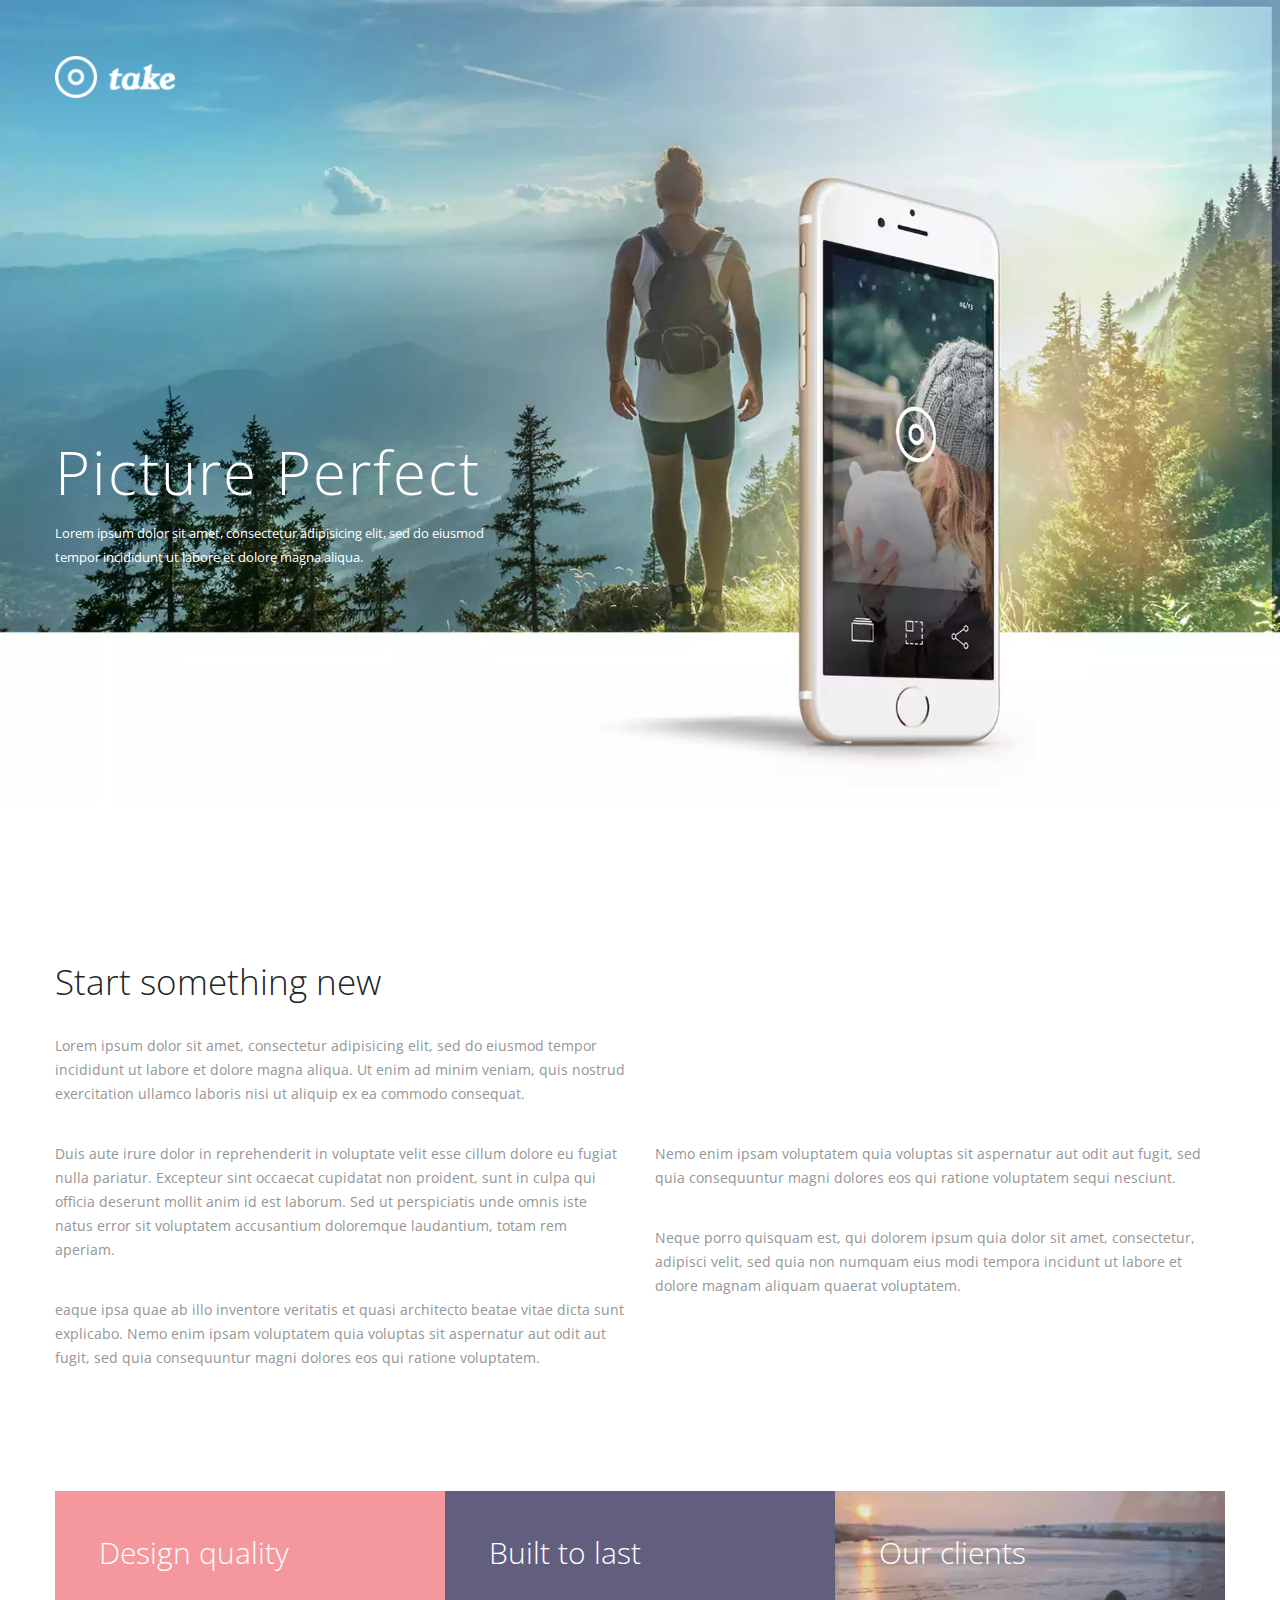
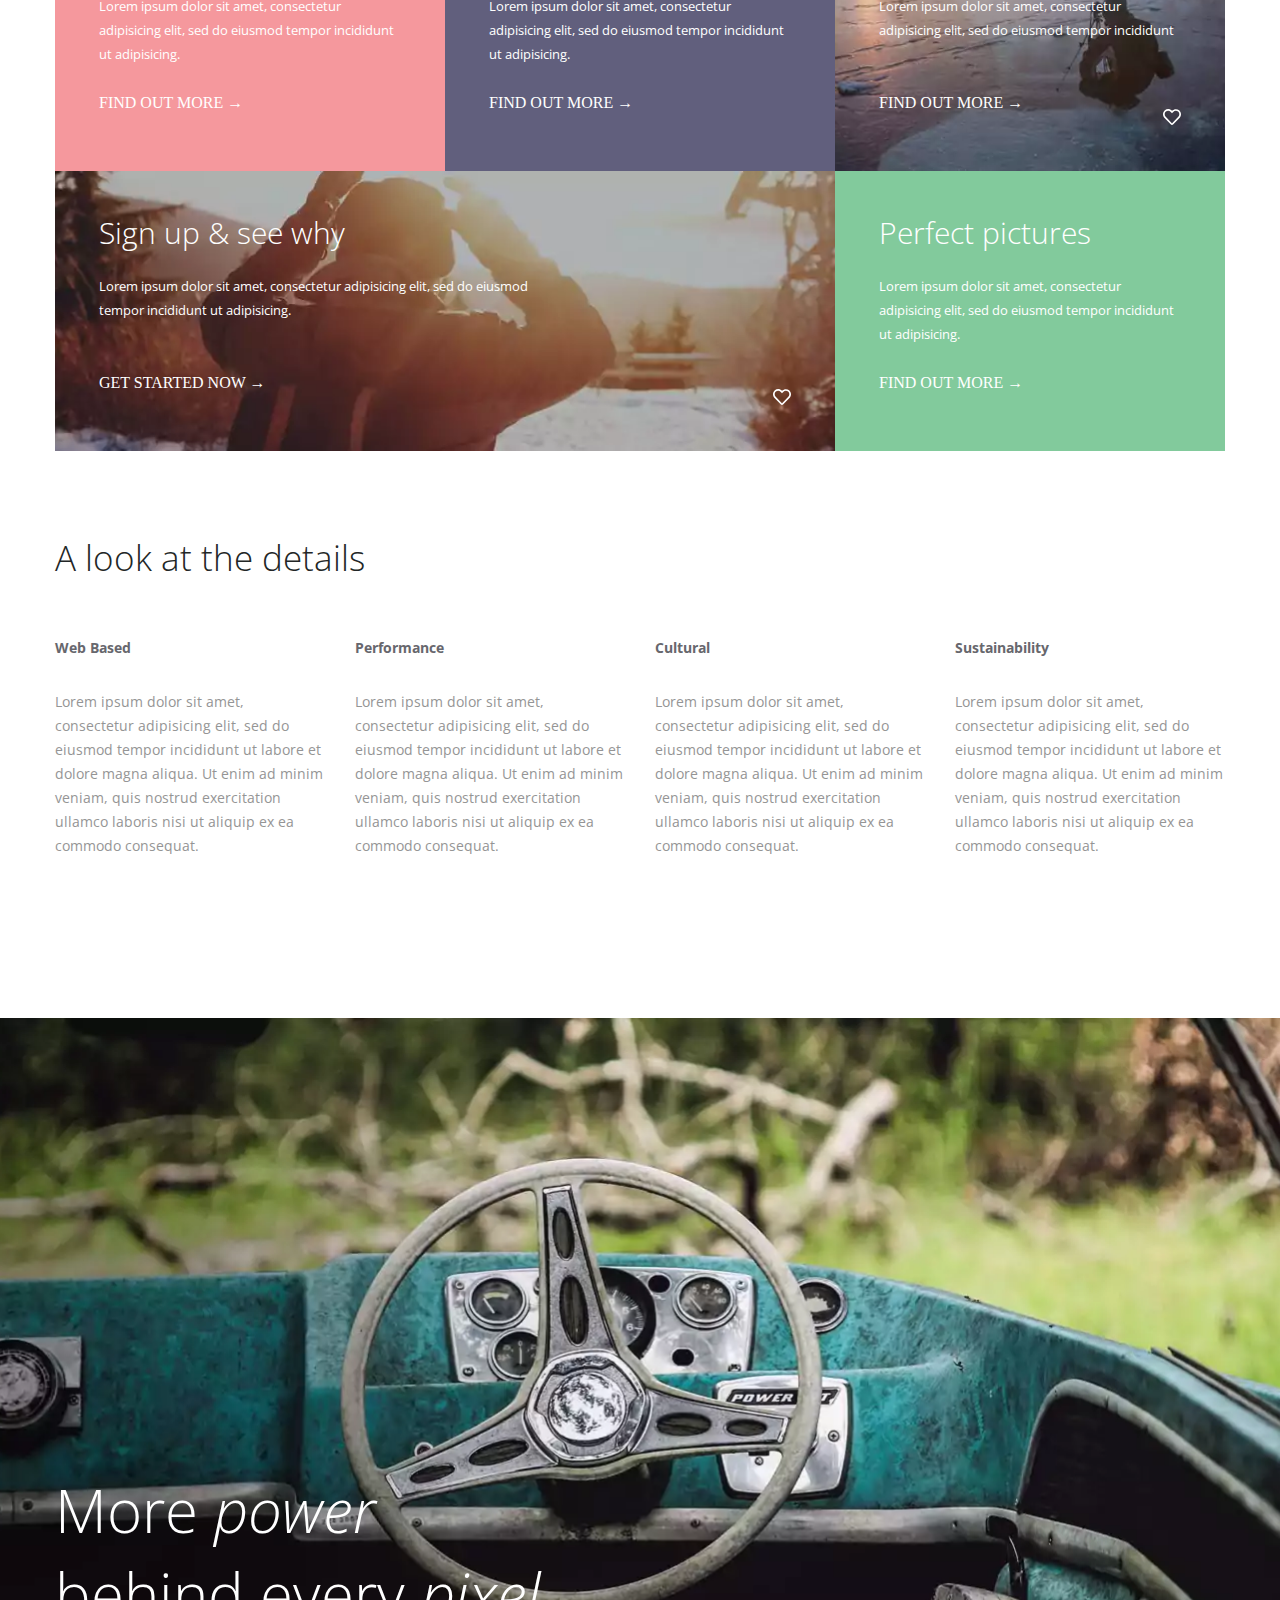
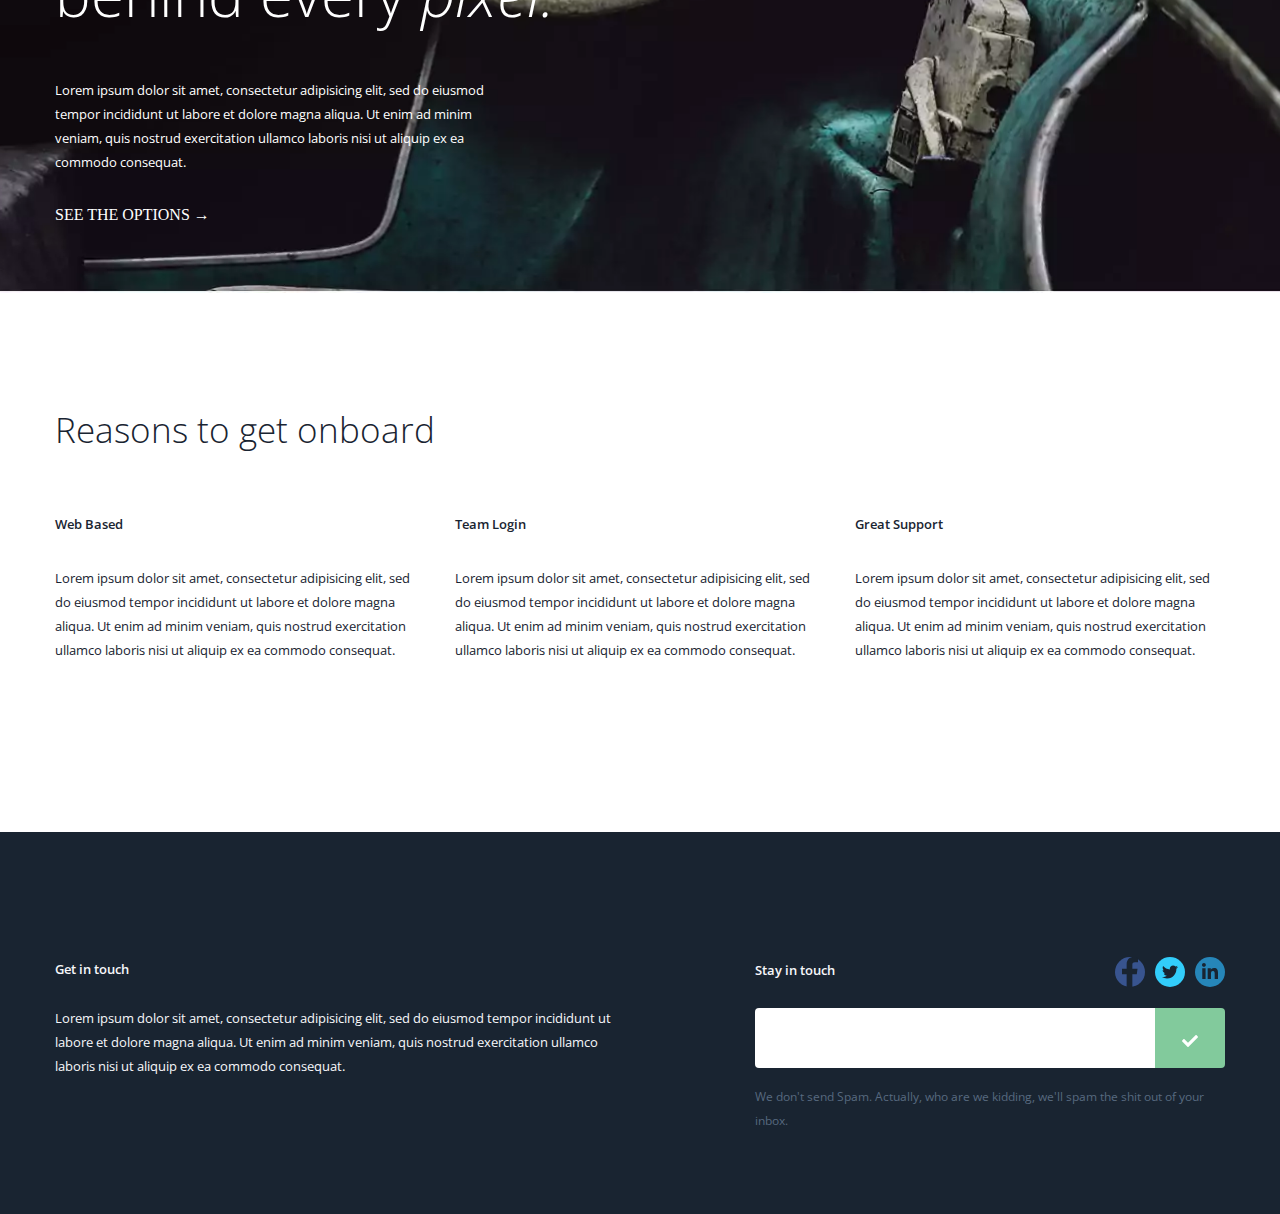
<file: index.html>
<!doctypehtml><html lang=en><meta charset=UTF-8><meta content="width=device-width,initial-scale=1"name=viewport><meta content="ie=edge"http-equiv=X-UA-Compatible><meta content=""name=description><title>take - Assignment One</title><link href="https://fonts.googleapis.com/css?family=Open+Sans:300,400,600,700"rel=stylesheet><style>*,::after,::before{box-sizing:border-box}html{font-family:sans-serif;line-height:1.15;-webkit-text-size-adjust:100%;-ms-text-size-adjust:100%;-ms-overflow-style:scrollbar;-webkit-tap-highlight-color:transparent}article,aside,figcaption,figure,footer,header,hgroup,main,nav,section{display:block}body{margin:0;font-family:-apple-system,BlinkMacSystemFont,"Segoe UI",Roboto,"Helvetica Neue",Arial,sans-serif,"Apple Color Emoji","Segoe UI Emoji","Segoe UI Symbol","Noto Color Emoji";font-size:1rem;font-weight:400;line-height:1.5;color:#212529;text-align:left;background-color:#fff}[tabindex="-1"]:focus{outline:0!important}hr{box-sizing:content-box;height:0;overflow:visible}h1,h2,h3,h4,h5,h6{margin-top:0;margin-bottom:.5rem}p{margin-top:0;margin-bottom:1rem}abbr[data-original-title],abbr[title]{text-decoration:underline;-webkit-text-decoration:underline dotted;text-decoration:underline dotted;cursor:help;border-bottom:0}address{margin-bottom:1rem;font-style:normal;line-height:inherit}dl,ol,ul{margin-top:0;margin-bottom:1rem;list-style-type:none}ol ol,ol ul,ul ol,ul ul{margin-bottom:0}dt{font-weight:700}dd{margin-bottom:.5rem;margin-left:0}blockquote{margin:0 0 1rem}dfn{font-style:italic}b,strong{font-weight:bolder}small{font-size:80%}sub,sup{position:relative;font-size:75%;line-height:0;vertical-align:baseline}sub{bottom:-.25em}sup{top:-.5em}a{color:#007bff;text-decoration:none;background-color:transparent;-webkit-text-decoration-skip:objects}a:hover{color:#0056b3;text-decoration:underline}a:not([href]):not([tabindex]){color:inherit;text-decoration:none}a:not([href]):not([tabindex]):focus,a:not([href]):not([tabindex]):hover{color:inherit;text-decoration:none}a:not([href]):not([tabindex]):focus{outline:0}code,kbd,pre,samp{font-family:SFMono-Regular,Menlo,Monaco,Consolas,"Liberation Mono","Courier New",monospace;font-size:1em}pre{margin-top:0;margin-bottom:1rem;overflow:auto;-ms-overflow-style:scrollbar}figure{margin:0 0 1rem}img{vertical-align:middle;border-style:none;width:100%}svg{overflow:hidden;vertical-align:middle}table{border-collapse:collapse}caption{padding-top:.75rem;padding-bottom:.75rem;color:#6c757d;text-align:left;caption-side:bottom}th{text-align:inherit}label{display:inline-block;margin-bottom:.5rem}button{border-radius:0}button:focus{outline:1px dotted;outline:5px auto -webkit-focus-ring-color}button,input,optgroup,select,textarea{margin:0;font-family:inherit;font-size:inherit;line-height:inherit}button,input{overflow:visible}button,select{text-transform:none}[type=reset],[type=submit],button,html [type=button]{-webkit-appearance:button}[type=button]::-moz-focus-inner,[type=reset]::-moz-focus-inner,[type=submit]::-moz-focus-inner,button::-moz-focus-inner{padding:0;border-style:none}input[type=checkbox],input[type=radio]{box-sizing:border-box;padding:0}input[type=date],input[type=datetime-local],input[type=month],input[type=time]{-webkit-appearance:listbox}textarea{overflow:auto;resize:vertical}fieldset{min-width:0;padding:0;margin:0;border:0}legend{display:block;width:100%;max-width:100%;padding:0;margin-bottom:.5rem;font-size:1.5rem;line-height:inherit;color:inherit;white-space:normal}progress{vertical-align:baseline}[type=number]::-webkit-inner-spin-button,[type=number]::-webkit-outer-spin-button{height:auto}[type=search]{outline-offset:-2px;-webkit-appearance:none}[type=search]::-webkit-search-cancel-button,[type=search]::-webkit-search-decoration{-webkit-appearance:none}::-webkit-file-upload-button{font:inherit;-webkit-appearance:button}output{display:inline-block}summary{display:list-item;cursor:pointer}template{display:none}[hidden]{display:none!important}.hidden{display:none!important}.visuallyhidden{border:0;clip:rect(0 0 0 0);height:1px;margin:-1px;overflow:hidden;padding:0;position:absolute;width:1px;white-space:nowrap}.visuallyhidden.focusable:active,.visuallyhidden.focusable:focus{clip:auto;height:auto;margin:0;overflow:visible;position:static;width:auto;white-space:inherit}.invisible{visibility:hidden}.clearfix:after,.clearfix:before{content:" ";display:table}.clearfix:after{clear:both}abbr,address,article,aside,audio,b,blockquote,body,canvas,caption,cite,code,dd,del,details,dfn,div,dl,dt,em,fieldset,figcaption,figure,footer,form,h1,h2,h3,h4,h5,h6,header,hgroup,html,i,iframe,img,ins,kbd,label,legend,li,mark,menu,nav,object,ol,p,pre,q,samp,section,small,span,strong,sub,summary,sup,table,tbody,td,tfoot,th,thead,time,tr,ul,var,video{margin:0;padding:0;border:0;outline:0;font-size:100%;vertical-align:baseline;background:0 0}body{line-height:1}article,aside,details,figcaption,figure,footer,header,hgroup,menu,nav,section{display:block}nav ul{list-style:none}blockquote,q{quotes:none}blockquote:after,blockquote:before,q:after,q:before{content:"";content:none}a{margin:0;padding:0;font-size:100%;vertical-align:baseline;background:0 0}ins{background-color:#ff9;color:#000;text-decoration:none}mark{background-color:#ff9;color:#000;font-style:italic;font-weight:700}del{text-decoration:line-through}abbr[title],dfn[title]{border-bottom:1px dotted;cursor:help}table{border-collapse:collapse;border-spacing:0}hr{display:block;height:1px;border:0;border-top:1px solid #ccc;margin:1em 0;padding:0}input,select{vertical-align:middle}body{font-family:'Open Sans',sans-serif;font-weight:400;font-size:100%;line-height:150%;width:100%}header{background:url(img/masthead.webp) top/contain no-repeat;height:1130px;color:#fff}.site-logo{width:120px;margin-top:56px;margin-bottom:356px}h1{font-size:60px;font-weight:300;letter-spacing:2px;margin-bottom:37px}header p{font-size:13px;width:440px}main{margin-top:-160px;margin-bottom:170px}h2{color:#222626;font-size:35px;font-weight:300;margin-bottom:40px}.two-col-container{display:flex;color:#959595;font-size:14px;margin-bottom:85px}.two-col-container p{margin-bottom:36px}.two-col-container .col-left{width:570px;margin-right:30px}.two-col-container .col-right{width:570px;margin-top:108px}.tile-layout{color:#fff;margin-bottom:95px}.tile-layout h3{font-size:30px;font-weight:300;margin-bottom:29px}.tile-layout p{font-size:13px;max-width:445px}.tile-layout a,.tile-layout a:visited{font-family:'Young Serif',serif;color:#fff}.tile-layout a:hover{color:gold;transition:.2s ease-in-out;text-decoration:none}.tile-row{height:280px;display:flex}.small-tile{padding:50px 44px;width:400px;position:relative}.small-tile:nth-child(3){background:url(img/ice-photography.webp) center/cover}.large-tile{padding:50px 44px;width:803px;background:url(img/oh-no-the-sun.webp) center/cover no-repeat;position:relative}.tile-action{position:absolute;bottom:56px}.fa-heart{position:absolute;bottom:45px;right:44px;width:2ch}.fa-heart:hover{fill:tomato}.details h2{margin-bottom:66px}.details h4{color:#67676d;margin-bottom:30px;font-weight:700}.four-col-container{color:#959595;font-size:14px;display:flex;justify-content:space-between;margin-bottom:160px}.four-col-container section{width:270px}.rusty-car-container{color:#fff;height:875px;background:url(img/english-car.webp) top/cover no-repeat;margin-bottom:125px}.rusty-car-content{padding-top:450px}.rusty-car-content h2{line-height:1.4;color:#fff;font-size:60px;font-weight:300;max-width:510px;margin-bottom:42px}.rusty-car-content p{max-width:441px;margin-bottom:28px;font-size:13px}.rusty-actions a,.rusty-actions a:visited{font-family:'Young Serif',serif;color:#fff;position:static}.rusty-actions a:hover{color:gold;text-decoration:none;transition:.2s}.reasons-container{color:#192431;font-size:13px}.reasons-container h3{font-size:35px;font-weight:300;color:#192431;margin-bottom:70px}.reasons-container h4{color:#192431;font-size:13px;font-weight:600;margin-bottom:30px}.three-col-layout{display:flex;justify-content:space-between}.three-col-layout section{width:370px}footer{background:#192431;color:#f6f7fa;height:382px;font-size:13px}.footer-content{padding-top:125px;display:flex;justify-content:space-between}.footer-content h4{font-weight:600;margin-bottom:25px}.get-in-touch-container{width:570px;margin-right:130px}.stay-in-touch-container{width:470px;color:#57697f}.stay-in-touch-header{line-height:2;display:flex;justify-content:space-between}.social-icons{display:flex}.icon-circle{display:flex;justify-content:center;align-items:center;width:30px;height:30px;border-radius:50%;background:#fff}.icon-circle:hover{background:#fff;transition:.3s}svg{fill:#fff;width:1rem}.social-icon-svg{fill:#192431}.social-icon-svg .fa-facebook-f{width:.5rem}.social-icons a,.social-icons a:visited{display:flex;align-items:center;justify-content:center}.social-icons a:hover{text-decoration:none}.social-icons li{margin-right:10px}.social-icons li:last-of-type{margin-right:0}.input-container{display:flex;align-items:center;margin-bottom:17px}.input-container input{width:400px;height:60px;border:none;border-radius:4px 0 0 4px}.input-container button{font-size:1.5rem;color:#fff;width:70px;height:60px;background:#82ca9c;border:none;border-radius:0 4px 4px 0}.input-container button:hover{transition:.2s;box-shadow:0 0 5px grey}.check-icon-svg:hover{fill:gold}.stay-in-touch-container h4{color:#f6f7fa}.stay-in-touch-container p{font-size:12px}.pink-bg{background:#f5989d}.steel-bg{background:#615f7d}.green-bg{background:#82ca9c}.darker-blue-bg{background:#38548f}.aqua-bg{background:#32cdfb}.light-blue-bg{background:#2686b9}.center{margin:0 auto;max-width:1170px}.italic-text{font-style:italic}</style><header class=masthead><div class=center><img alt="Take Logo"class=site-logo src=img/logo.png><h1>Picture Perfect</h1><p>Lorem ipsum dolor sit amet, consectetur adipisicing elit, sed do eiusmod tempor incididunt ut labore et dolore magna aliqua.</div></header><main><section class="center intro"><h2>Start something new</h2><div class=two-col-container><div class=col-left><p>Lorem ipsum dolor sit amet, consectetur adipisicing elit, sed do eiusmod tempor incididunt ut labore et dolore magna aliqua. Ut enim ad minim veniam, quis nostrud exercitation ullamco laboris nisi ut aliquip ex ea commodo consequat.<p>Duis aute irure dolor in reprehenderit in voluptate velit esse cillum dolore eu fugiat nulla pariatur. Excepteur sint occaecat cupidatat non proident, sunt in culpa qui officia deserunt mollit anim id est laborum. Sed ut perspiciatis unde omnis iste natus error sit voluptatem accusantium doloremque laudantium, totam rem aperiam.<p>eaque ipsa quae ab illo inventore veritatis et quasi architecto beatae vitae dicta sunt explicabo. Nemo enim ipsam voluptatem quia voluptas sit aspernatur aut odit aut fugit, sed quia consequuntur magni dolores eos qui ratione voluptatem.</div><div class=col-right><p>Nemo enim ipsam voluptatem quia voluptas sit aspernatur aut odit aut fugit, sed quia consequuntur magni dolores eos qui ratione voluptatem sequi nesciunt.<p>Neque porro quisquam est, qui dolorem ipsum quia dolor sit amet, consectetur, adipisci velit, sed quia non numquam eius modi tempora incidunt ut labore et dolore magnam aliquam quaerat voluptatem.</div></div><div class=tile-layout><div class=tile-row><div class="small-tile pink-bg"><h3>Design quality</h3><p>Lorem ipsum dolor sit amet, consectetur adipisicing elit, sed do eiusmod tempor incididunt ut adipisicing.<div class=tile-action><a href=#>FIND OUT MORE <span class=link-arrow>→</span></a></div></div><div class="small-tile steel-bg"><h3>Built to last</h3><p>Lorem ipsum dolor sit amet, consectetur adipisicing elit, sed do eiusmod tempor incididunt ut adipisicing.<div class=tile-action><a href=#>FIND OUT MORE <span class=link-arrow>→</span></a></div></div><div class=small-tile><h3>Our clients</h3><p>Lorem ipsum dolor sit amet, consectetur adipisicing elit, sed do eiusmod tempor incididunt<div class=tile-action><a href=#>FIND OUT MORE <span class=link-arrow>→</span></a></div><svg aria-hidden=true class="svg-inline--fa fa-w-16 fa-heart"data-icon=heart data-prefix=far focusable=false role=img viewBox="0 0 512 512"xmlns=http://www.w3.org/2000/svg><path d="M458.4 64.3C400.6 15.7 311.3 23 256 79.3 200.7 23 111.4 15.6 53.6 64.3-21.6 127.6-10.6 230.8 43 285.5l175.4 178.7c10 10.2 23.4 15.9 37.6 15.9 14.3 0 27.6-5.6 37.6-15.8L469 285.6c53.5-54.7 64.7-157.9-10.6-221.3zm-23.6 187.5L259.4 430.5c-2.4 2.4-4.4 2.4-6.8 0L77.2 251.8c-36.5-37.2-43.9-107.6 7.3-150.7 38.9-32.7 98.9-27.8 136.5 10.5l35 35.7 35-35.7c37.8-38.5 97.8-43.2 136.5-10.6 51.1 43.1 43.5 113.9 7.3 150.8z"></path></svg></div></div><div class=tile-row><div class=large-tile><h3>Sign up & see why</h3><p>Lorem ipsum dolor sit amet, consectetur adipisicing elit, sed do eiusmod tempor incididunt ut adipisicing.<div class=tile-action><a href=#>GET STARTED NOW <span class=link-arrow>→</span></a></div><svg aria-hidden=true class="svg-inline--fa fa-w-16 fa-heart"data-icon=heart data-prefix=far focusable=false role=img viewBox="0 0 512 512"xmlns=http://www.w3.org/2000/svg><path d="M458.4 64.3C400.6 15.7 311.3 23 256 79.3 200.7 23 111.4 15.6 53.6 64.3-21.6 127.6-10.6 230.8 43 285.5l175.4 178.7c10 10.2 23.4 15.9 37.6 15.9 14.3 0 27.6-5.6 37.6-15.8L469 285.6c53.5-54.7 64.7-157.9-10.6-221.3zm-23.6 187.5L259.4 430.5c-2.4 2.4-4.4 2.4-6.8 0L77.2 251.8c-36.5-37.2-43.9-107.6 7.3-150.7 38.9-32.7 98.9-27.8 136.5 10.5l35 35.7 35-35.7c37.8-38.5 97.8-43.2 136.5-10.6 51.1 43.1 43.5 113.9 7.3 150.8z"></path></svg></div><div class="small-tile green-bg"><h3>Perfect pictures</h3><p>Lorem ipsum dolor sit amet, consectetur adipisicing elit, sed do eiusmod tempor incididunt ut adipisicing.<div class=tile-action><a href=#>FIND OUT MORE <span class=link-arrow>→</span></a></div></div></div></div></section><section class="center details"><h2>A look at the details</h2><div class=four-col-container><section><h4>Web Based</h4><p>Lorem ipsum dolor sit amet, consectetur adipisicing elit, sed do eiusmod tempor incididunt ut labore et dolore magna aliqua. Ut enim ad minim veniam, quis nostrud exercitation ullamco laboris nisi ut aliquip ex ea commodo consequat.</section><section><h4>Performance</h4><p>Lorem ipsum dolor sit amet, consectetur adipisicing elit, sed do eiusmod tempor incididunt ut labore et dolore magna aliqua. Ut enim ad minim veniam, quis nostrud exercitation ullamco laboris nisi ut aliquip ex ea commodo consequat.</section><section><h4>Cultural</h4><p>Lorem ipsum dolor sit amet, consectetur adipisicing elit, sed do eiusmod tempor incididunt ut labore et dolore magna aliqua. Ut enim ad minim veniam, quis nostrud exercitation ullamco laboris nisi ut aliquip ex ea commodo consequat.</section><section><h4>Sustainability</h4><p>Lorem ipsum dolor sit amet, consectetur adipisicing elit, sed do eiusmod tempor incididunt ut labore et dolore magna aliqua. Ut enim ad minim veniam, quis nostrud exercitation ullamco laboris nisi ut aliquip ex ea commodo consequat.</section></div></section><section class=rusty-car-container><div class="center rusty-car-content"><h2>More <span class=italic-text>power</span> behind every <span class=italic-text>pixel.</span></h2><p>Lorem ipsum dolor sit amet, consectetur adipisicing elit, sed do eiusmod tempor incididunt ut labore et dolore magna aliqua. Ut enim ad minim veniam, quis nostrud exercitation ullamco laboris nisi ut aliquip ex ea commodo consequat.<div class=rusty-actions><a href=#>SEE THE OPTIONS <span class=link-arrow>→</span></a></div></div></section><section class="center reasons-container"><h3>Reasons to get onboard</h3><div class=three-col-layout><section><h4>Web Based</h4><p>Lorem ipsum dolor sit amet, consectetur adipisicing elit, sed do eiusmod tempor incididunt ut labore et dolore magna aliqua. Ut enim ad minim veniam, quis nostrud exercitation ullamco laboris nisi ut aliquip ex ea commodo consequat.</section><section><h4>Team Login</h4><p>Lorem ipsum dolor sit amet, consectetur adipisicing elit, sed do eiusmod tempor incididunt ut labore et dolore magna aliqua. Ut enim ad minim veniam, quis nostrud exercitation ullamco laboris nisi ut aliquip ex ea commodo consequat.</section><section><h4>Great Support</h4><p>Lorem ipsum dolor sit amet, consectetur adipisicing elit, sed do eiusmod tempor incididunt ut labore et dolore magna aliqua. Ut enim ad minim veniam, quis nostrud exercitation ullamco laboris nisi ut aliquip ex ea commodo consequat.</section></div></section></main><footer><div class="center footer-content"><aside class=get-in-touch-container><h4>Get in touch</h4><p>Lorem ipsum dolor sit amet, consectetur adipisicing elit, sed do eiusmod tempor incididunt ut labore et dolore magna aliqua. Ut enim ad minim veniam, quis nostrud exercitation ullamco laboris nisi ut aliquip ex ea commodo consequat.</aside><aside class=stay-in-touch-container><div class=stay-in-touch-header><h4>Stay in touch</h4><ul class=social-icons><li class="icon-circle darker-blue-bg"><a href=https://www.facebook.com><svg aria-hidden=true class="svg-inline--fa social-icon-svg fa-facebook-f fa-w-9"data-icon=facebook-f data-prefix=fab focusable=false role=img viewBox="0 0 264 512"xmlns=http://www.w3.org/2000/svg><path d="M215.8 85H264V3.6C255.7 2.5 227.1 0 193.8 0 124.3 0 76.7 42.4 76.7 120.3V192H0v91h76.7v229h94V283h73.6l11.7-91h-85.3v-62.7c0-26.3 7.3-44.3 45.1-44.3z"></path></svg></a><li class="icon-circle aqua-bg"><a href=https://www.twitter.com><svg aria-hidden=true class="svg-inline--fa fa-w-16 fa-twitter social-icon-svg"data-icon=twitter data-prefix=fab focusable=false role=img viewBox="0 0 512 512"xmlns=http://www.w3.org/2000/svg><path d="M459.37 151.716c.325 4.548.325 9.097.325 13.645 0 138.72-105.583 298.558-298.558 298.558-59.452 0-114.68-17.219-161.137-47.106 8.447.974 16.568 1.299 25.34 1.299 49.055 0 94.213-16.568 130.274-44.832-46.132-.975-84.792-31.188-98.112-72.772 6.498.974 12.995 1.624 19.818 1.624 9.421 0 18.843-1.3 27.614-3.573-48.081-9.747-84.143-51.98-84.143-102.985v-1.299c13.969 7.797 30.214 12.67 47.431 13.319-28.264-18.843-46.781-51.005-46.781-87.391 0-19.492 5.197-37.36 14.294-52.954 51.655 63.675 129.3 105.258 216.365 109.807-1.624-7.797-2.599-15.918-2.599-24.04 0-57.828 46.782-104.934 104.934-104.934 30.213 0 57.502 12.67 76.67 33.137 23.715-4.548 46.456-13.32 66.599-25.34-7.798 24.366-24.366 44.833-46.132 57.827 21.117-2.273 41.584-8.122 60.426-16.243-14.292 20.791-32.161 39.308-52.628 54.253z"></path></svg></a><li class="icon-circle light-blue-bg"><a href=https://www.linkedin.com/in/david-bergeron-601290133/ ><svg aria-hidden=true class="svg-inline--fa social-icon-svg fa-linkedin-in fa-w-14"data-icon=linkedin-in data-prefix=fab focusable=false role=img viewBox="0 0 448 512"xmlns=http://www.w3.org/2000/svg><path d="M100.3 448H7.4V148.9h92.9V448zM53.8 108.1C24.1 108.1 0 83.5 0 53.8S24.1 0 53.8 0s53.8 24.1 53.8 53.8-24.1 54.3-53.8 54.3zM448 448h-92.7V302.4c0-34.7-.7-79.2-48.3-79.2-48.3 0-55.7 37.7-55.7 76.7V448h-92.8V148.9h89.1v40.8h1.3c12.4-23.5 42.7-48.3 87.9-48.3 94 0 111.3 61.9 111.3 142.3V448h-.1z"></path></svg></a></ul></div><div class=input-container><input name=Email> <button><svg aria-hidden=true class="svg-inline--fa fa-w-16 check-icon-svg fa-check"data-icon=check data-prefix=fas focusable=false role=img viewBox="0 0 512 512"xmlns=http://www.w3.org/2000/svg><path d="M173.898 439.404l-166.4-166.4c-9.997-9.997-9.997-26.206 0-36.204l36.203-36.204c9.997-9.998 26.207-9.998 36.204 0L192 312.69 432.095 72.596c9.997-9.997 26.207-9.997 36.204 0l36.203 36.204c9.997 9.997 9.997 26.206 0 36.204l-294.4 294.401c-9.998 9.997-26.207 9.997-36.204-.001z"></path></svg></button></div><p>We don't send Spam. Actually, who are we kidding, we'll spam the shit out of your inbox.</aside></div></footer>
</file>
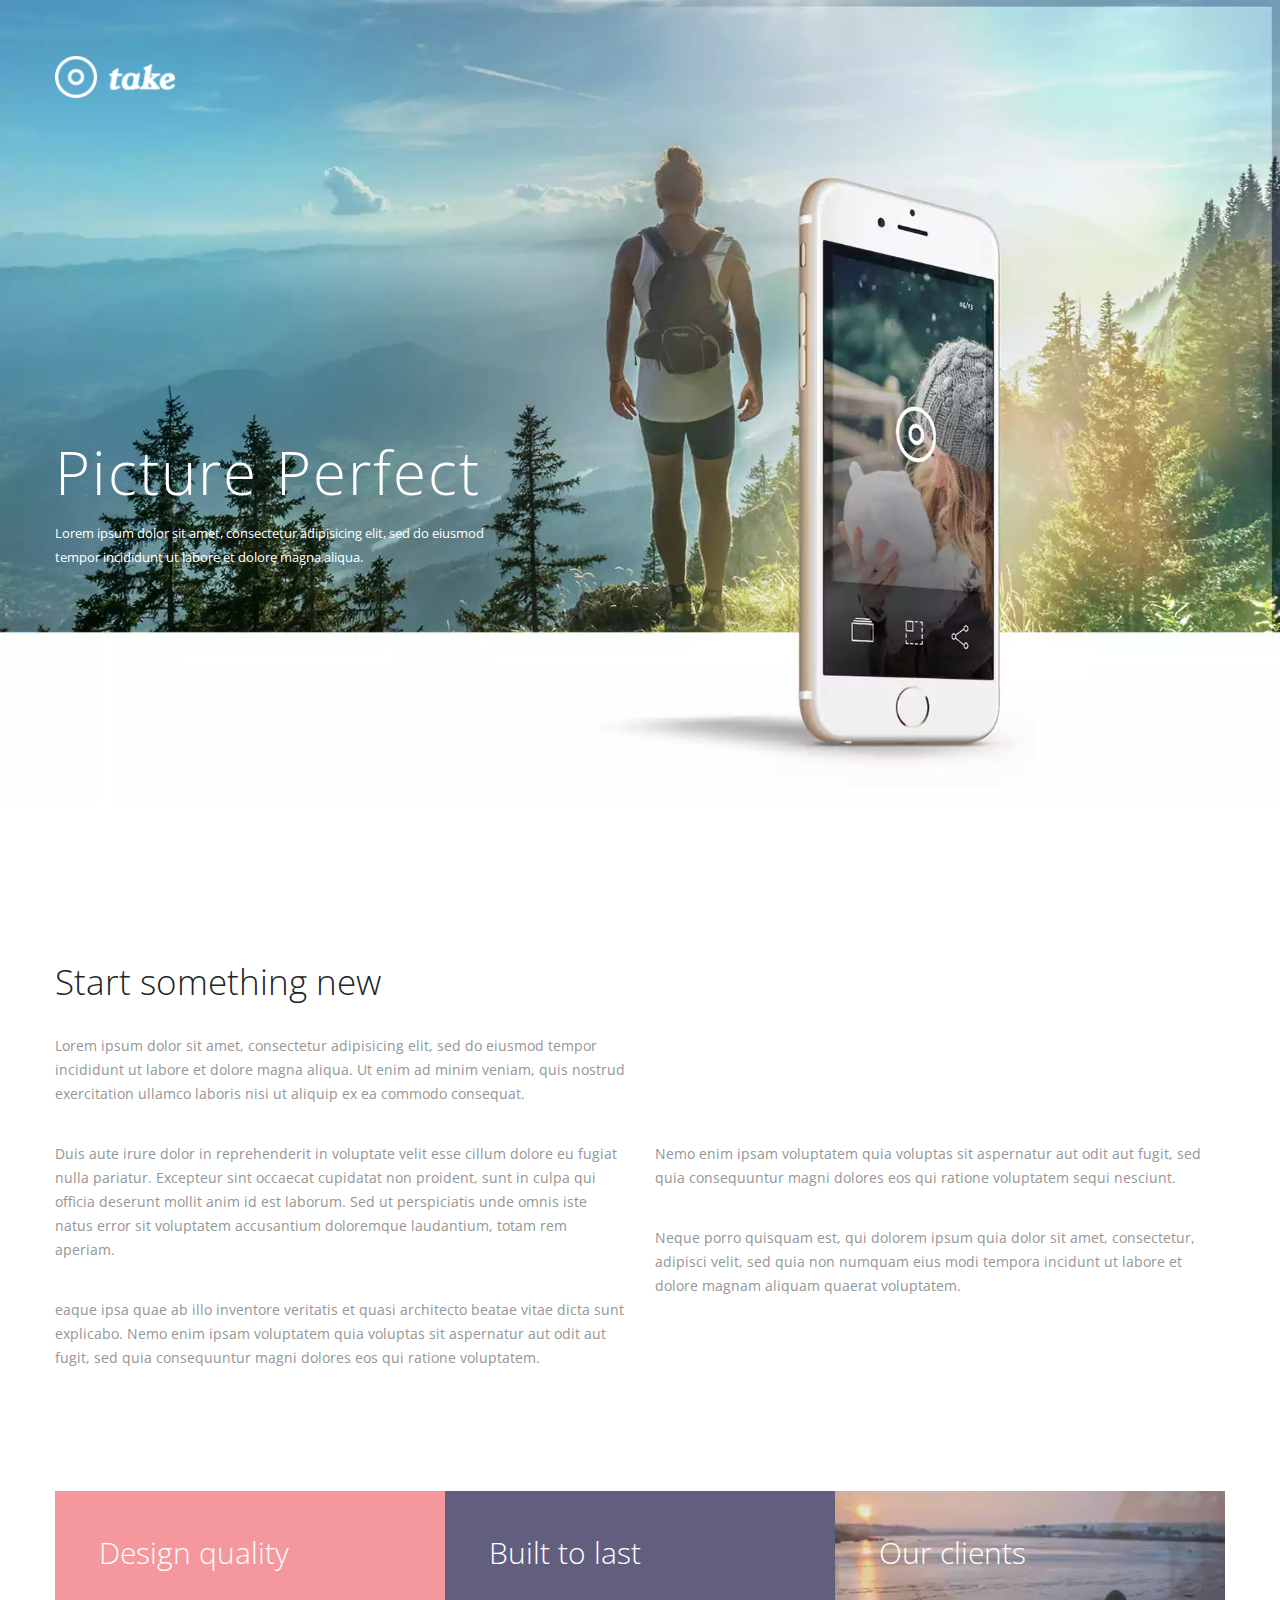
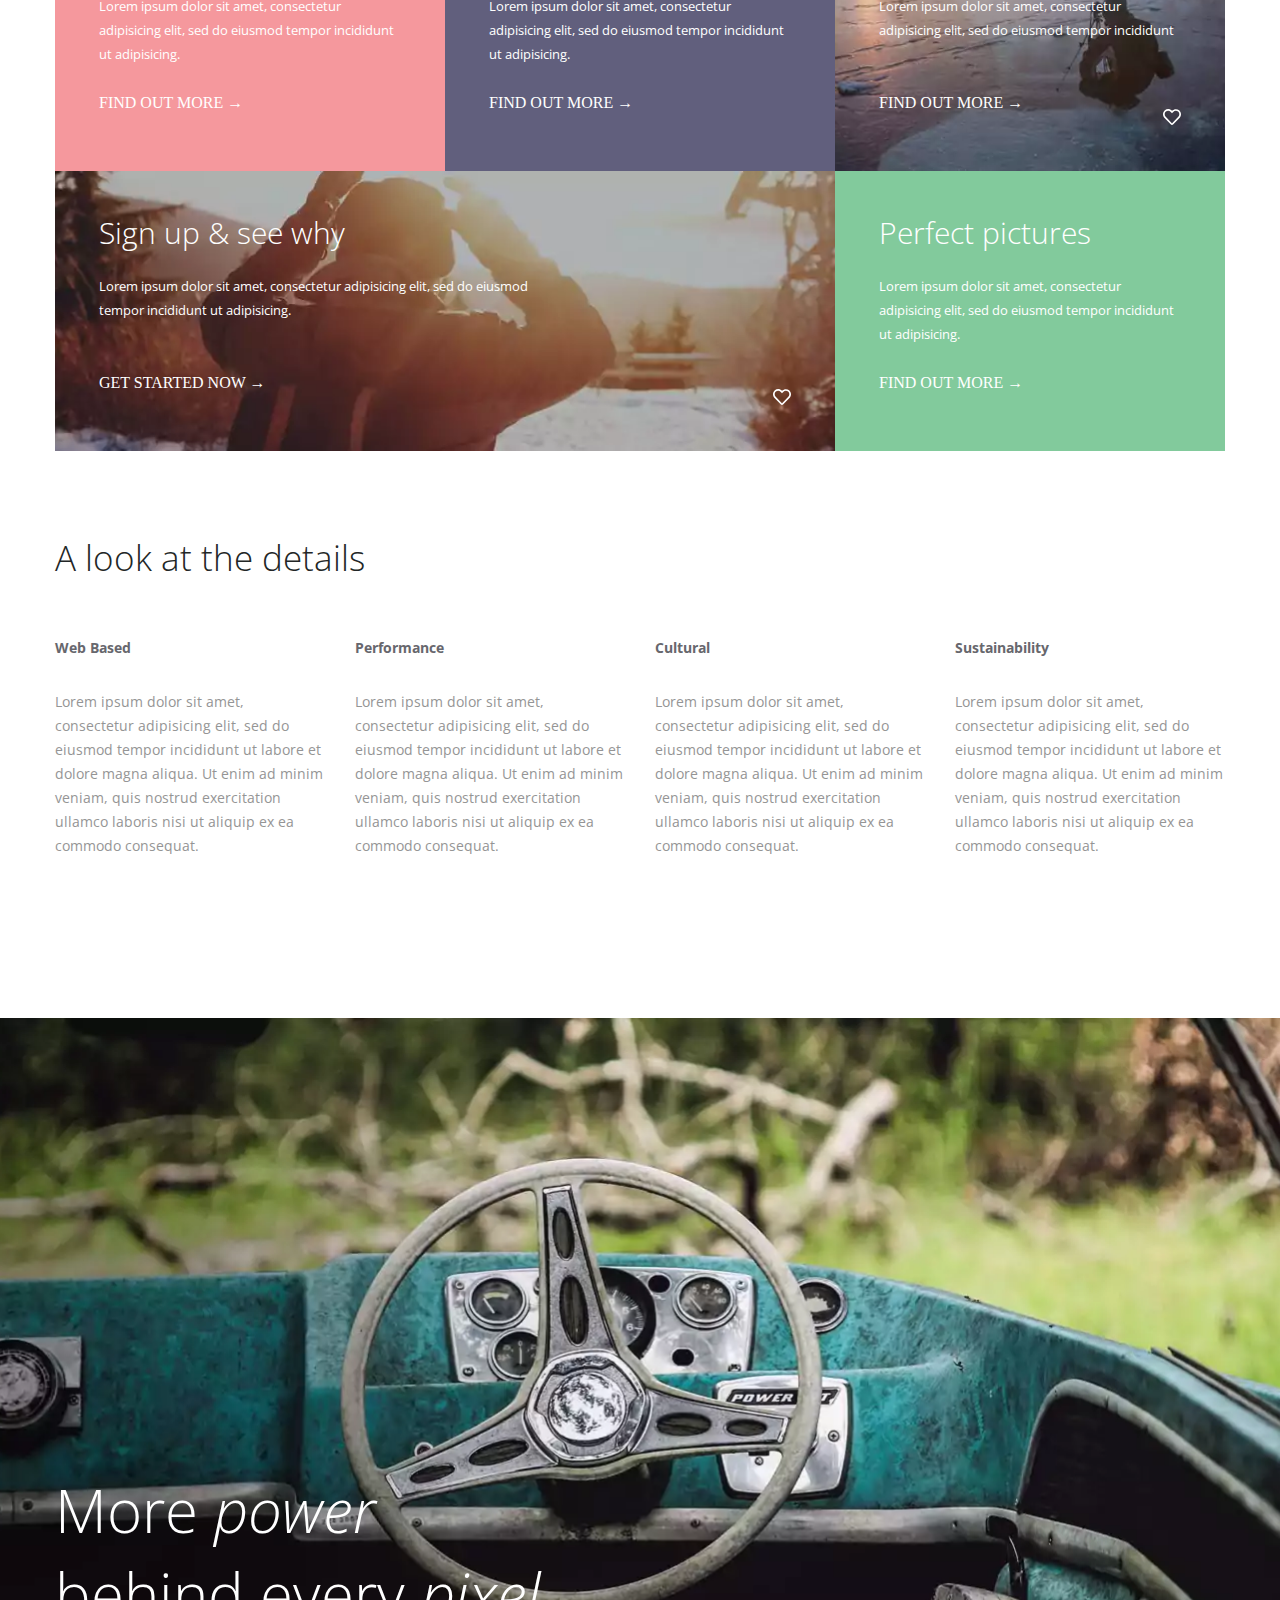
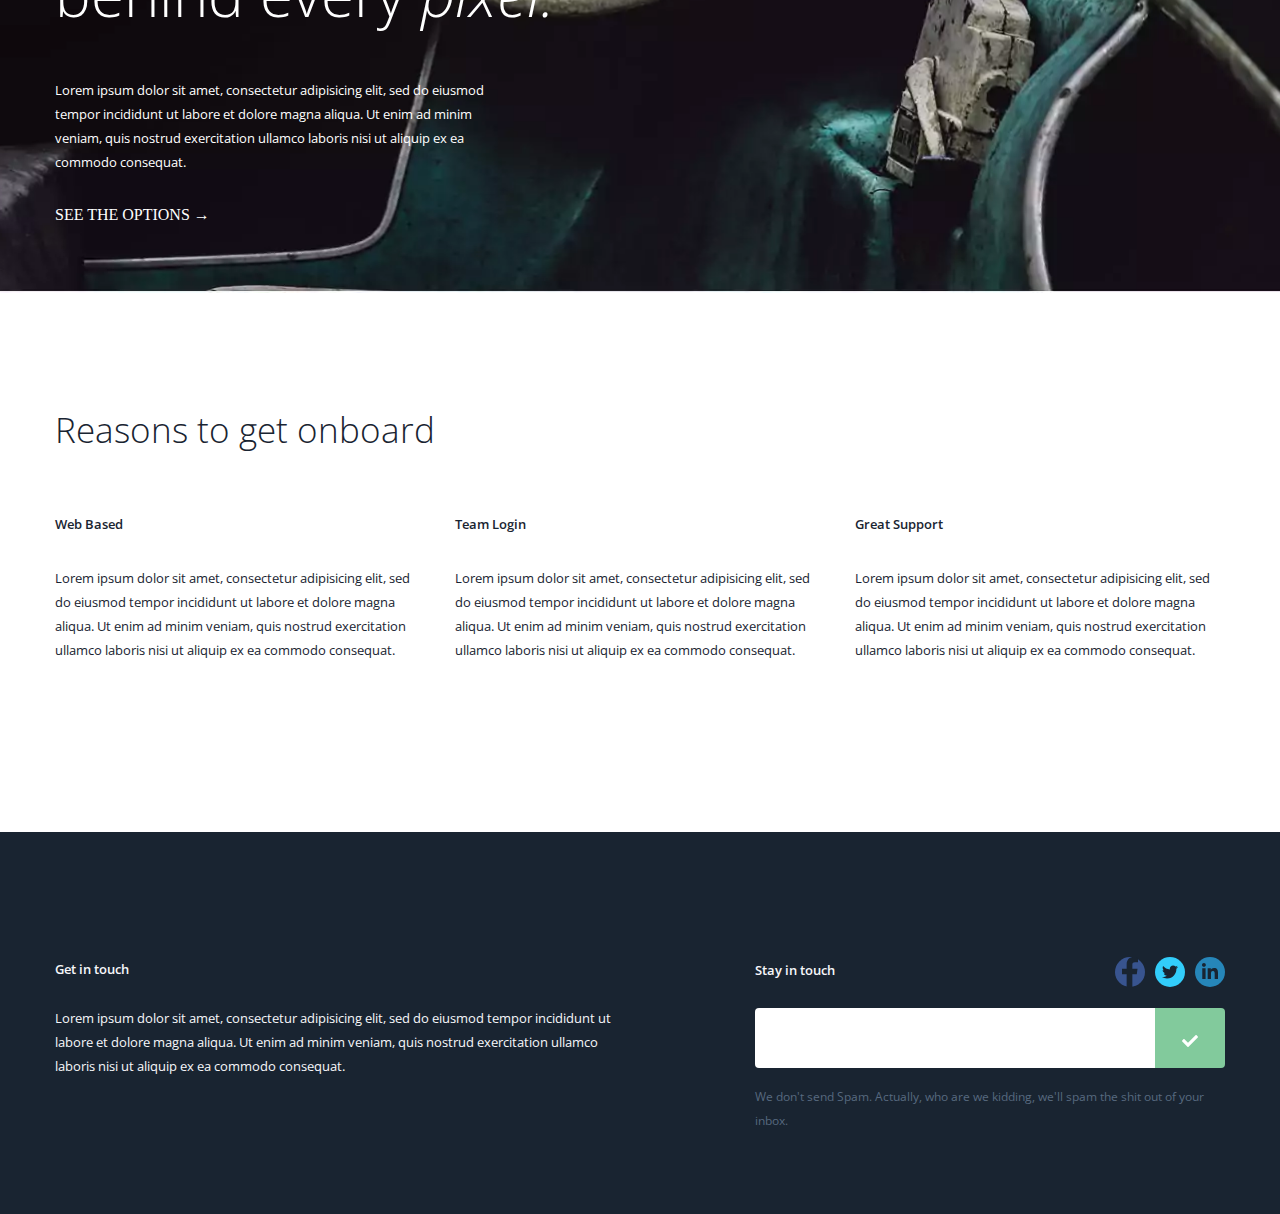
<file: index - Copy.html>
<!DOCTYPE html>
<html lang="en">

<head>
  <meta charset="UTF-8">
  <meta name="viewport" content="width=device-width, initial-scale=1.0">
  <meta http-equiv="X-UA-Compatible" content="ie=edge">
  <meta name="description" content="">

  <title>take - Assignment One</title>

  <!-- Fonts and Icons -->
  <link defer href="https://fonts.googleapis.com/css?family=Open+Sans:300,400,600,700" rel="stylesheet"> 
  <style>*,::before,::after{box-sizing:border-box}html{font-family:sans-serif;line-height:1.15;-webkit-text-size-adjust:100%;-ms-text-size-adjust:100%;-ms-overflow-style:scrollbar;-webkit-tap-highlight-color:rgba(0,0,0,0)}article,aside,figcaption,figure,footer,header,hgroup,main,nav,section{display:block}body{margin:0;font-family:-apple-system,BlinkMacSystemFont,"Segoe UI",Roboto,"Helvetica Neue",Arial,sans-serif,"Apple Color Emoji","Segoe UI Emoji","Segoe UI Symbol","Noto Color Emoji";font-size:1rem;font-weight:400;line-height:1.5;color:#212529;text-align:left;background-color:#fff}[tabindex="-1"]:focus{outline:0!important}hr{box-sizing:content-box;height:0;overflow:visible}h1,h2,h3,h4,h5,h6{margin-top:0;margin-bottom:.5rem}p{margin-top:0;margin-bottom:1rem}abbr[title],abbr[data-original-title]{text-decoration:underline;-webkit-text-decoration:underline dotted;text-decoration:underline dotted;cursor:help;border-bottom:0}address{margin-bottom:1rem;font-style:normal;line-height:inherit}ol,ul,dl{margin-top:0;margin-bottom:1rem;list-style-type:none}ol ol,ul ul,ol ul,ul ol{margin-bottom:0}dt{font-weight:700}dd{margin-bottom:.5rem;margin-left:0}blockquote{margin:0 0 1rem}dfn{font-style:italic}b,strong{font-weight:bolder}small{font-size:80%}sub,sup{position:relative;font-size:75%;line-height:0;vertical-align:baseline}sub{bottom:-.25em}sup{top:-.5em}a{color:#007bff;text-decoration:none;background-color:transparent;-webkit-text-decoration-skip:objects}a:hover{color:#0056b3;text-decoration:underline}a:not([href]):not([tabindex]){color:inherit;text-decoration:none}a:not([href]):not([tabindex]):hover,a:not([href]):not([tabindex]):focus{color:inherit;text-decoration:none}a:not([href]):not([tabindex]):focus{outline:0}pre,code,kbd,samp{font-family:SFMono-Regular,Menlo,Monaco,Consolas,"Liberation Mono","Courier New",monospace;font-size:1em}pre{margin-top:0;margin-bottom:1rem;overflow:auto;-ms-overflow-style:scrollbar}figure{margin:0 0 1rem}img{vertical-align:middle;border-style:none;width:100%}svg{overflow:hidden;vertical-align:middle}table{border-collapse:collapse}caption{padding-top:.75rem;padding-bottom:.75rem;color:#6c757d;text-align:left;caption-side:bottom}th{text-align:inherit}label{display:inline-block;margin-bottom:.5rem}button{border-radius:0}button:focus{outline:1px dotted;outline:5px auto -webkit-focus-ring-color}input,button,select,optgroup,textarea{margin:0;font-family:inherit;font-size:inherit;line-height:inherit}button,input{overflow:visible}button,select{text-transform:none}button,html [type="button"],[type="reset"],[type="submit"]{-webkit-appearance:button}button::-moz-focus-inner,[type="button"]::-moz-focus-inner,[type="reset"]::-moz-focus-inner,[type="submit"]::-moz-focus-inner{padding:0;border-style:none}input[type="radio"],input[type="checkbox"]{box-sizing:border-box;padding:0}input[type="date"],input[type="time"],input[type="datetime-local"],input[type="month"]{-webkit-appearance:listbox}textarea{overflow:auto;resize:vertical}fieldset{min-width:0;padding:0;margin:0;border:0}legend{display:block;width:100%;max-width:100%;padding:0;margin-bottom:.5rem;font-size:1.5rem;line-height:inherit;color:inherit;white-space:normal}progress{vertical-align:baseline}[type="number"]::-webkit-inner-spin-button,[type="number"]::-webkit-outer-spin-button{height:auto}[type="search"]{outline-offset:-2px;-webkit-appearance:none}[type="search"]::-webkit-search-cancel-button,[type="search"]::-webkit-search-decoration{-webkit-appearance:none}::-webkit-file-upload-button{font:inherit;-webkit-appearance:button}output{display:inline-block}summary{display:list-item;cursor:pointer}template{display:none}[hidden]{display:none!important}.hidden{display:none!important}.visuallyhidden{border:0;clip:rect(0 0 0 0);height:1px;margin:-1px;overflow:hidden;padding:0;position:absolute;width:1px;white-space:nowrap}.visuallyhidden.focusable:active,.visuallyhidden.focusable:focus{clip:auto;height:auto;margin:0;overflow:visible;position:static;width:auto;white-space:inherit}.invisible{visibility:hidden}.clearfix:before,.clearfix:after{content:" ";display:table}.clearfix:after{clear:both}html,body,div,span,object,iframe,h1,h2,h3,h4,h5,h6,p,blockquote,pre,abbr,address,cite,code,del,dfn,em,img,ins,kbd,q,samp,small,strong,sub,sup,var,b,i,dl,dt,dd,ol,ul,li,fieldset,form,label,legend,table,caption,tbody,tfoot,thead,tr,th,td,article,aside,canvas,details,figcaption,figure,footer,header,hgroup,menu,nav,section,summary,time,mark,audio,video{margin:0;padding:0;border:0;outline:0;font-size:100%;vertical-align:baseline;background:transparent}body{line-height:1}article,aside,details,figcaption,figure,footer,header,hgroup,menu,nav,section{display:block}nav ul{list-style:none}blockquote,q{quotes:none}blockquote:before,blockquote:after,q:before,q:after{content:"";content:none}a{margin:0;padding:0;font-size:100%;vertical-align:baseline;background:transparent}ins{background-color:#ff9;color:#000;text-decoration:none}mark{background-color:#ff9;color:#000;font-style:italic;font-weight:700}del{text-decoration:line-through}abbr[title],dfn[title]{border-bottom:1px dotted;cursor:help}table{border-collapse:collapse;border-spacing:0}hr{display:block;height:1px;border:0;border-top:1px solid #ccc;margin:1em 0;padding:0}input,select{vertical-align:middle}body{font-family:'Open Sans',sans-serif;font-weight:400;font-size:100%;line-height:150%;width:100%}header{background:url(../img/masthead.webp)top / contain no-repeat;height:1130px;color:#fff}.site-logo{width:120px;margin-top:56px;margin-bottom:356px}h1{font-size:60px;font-weight:300;letter-spacing:2px;margin-bottom:37px}header p{font-size:13px;width:440px}main{margin-top:-160px;margin-bottom:170px}h2{color:#222626;font-size:35px;font-weight:300;margin-bottom:40px}.two-col-container{display:flex;color:#959595;font-size:14px;margin-bottom:85px}.two-col-container p{margin-bottom:36px}.two-col-container .col-left{width:570px;margin-right:30px}.two-col-container .col-right{width:570px;margin-top:108px}.tile-layout{color:#fff;margin-bottom:95px}.tile-layout h3{font-size:30px;font-weight:300;margin-bottom:29px}.tile-layout p{font-size:13px;max-width:445px}.tile-layout a,.tile-layout a:visited{font-family:'Young Serif',serif;color:#fff}.tile-layout a:hover{color:#ffd700;transition:.2s ease-in-out;text-decoration:none}.tile-row{height:280px;display:flex}.small-tile{padding:50px 44px;width:400px;position:relative}.small-tile:nth-child(3){background:url(../img/ice-photography.webp) center/cover}.large-tile{padding:50px 44px;width:803px;background:url(../img/oh-no-the-sun.webp) center/cover no-repeat;position:relative}.tile-action{position:absolute;bottom:56px}.fa-heart{position:absolute;bottom:45px;right:44px;width:2ch}.fa-heart:hover{fill:#ff6347}.details h2{margin-bottom:66px}.details h4{color:#67676d;margin-bottom:30px;font-weight:700}.four-col-container{color:#959595;font-size:14px;display:flex;justify-content:space-between;margin-bottom:160px}.four-col-container section{width:270px}.rusty-car-container{color:#fff;height:875px;background:url(../img/english-car.webp) top/cover no-repeat;margin-bottom:125px}.rusty-car-content{padding-top:450px}.rusty-car-content h2{line-height:1.4;color:#fff;font-size:60px;font-weight:300;max-width:510px;margin-bottom:42px}.rusty-car-content p{max-width:441px;margin-bottom:28px;font-size:13px}.rusty-actions a,.rusty-actions a:visited{font-family:'Young Serif',serif;color:#fff;position:static}.rusty-actions a:hover{color:#ffd700;text-decoration:none;transition:.2s}.reasons-container{color:#192431;font-size:13px}.reasons-container h3{font-size:35px;font-weight:300;color:#192431;margin-bottom:70px}.reasons-container h4{color:#192431;font-size:13px;font-weight:600;margin-bottom:30px}.three-col-layout{display:flex;justify-content:space-between}.three-col-layout section{width:370px}footer{background:#192431;color:#f6f7fa;height:382px;font-size:13px}.footer-content{padding-top:125px;display:flex;justify-content:space-between}.footer-content h4{font-weight:600;margin-bottom:25px}.get-in-touch-container{width:570px;margin-right:130px}.stay-in-touch-container{width:470px;color:#57697f}.stay-in-touch-header{line-height:2;display:flex;justify-content:space-between}.social-icons{display:flex}.icon-circle{display:flex;justify-content:center;align-items:center;width:30px;height:30px;border-radius:50%;background:#fff}.icon-circle:hover{background:#fff;transition:.3s}svg{fill:#fff;width:1rem}.social-icon-svg{fill:#192431}.social-icon-svg .fa-facebook-f{width:.5rem}.social-icons a,.social-icons a:visited{display:flex;align-items:center;justify-content:center}.social-icons a:hover{text-decoration:none}.social-icons li{margin-right:10px}.social-icons li:last-of-type{margin-right:0}.input-container{display:flex;align-items:center;margin-bottom:17px}.input-container input{width:400px;height:60px;border:none;border-radius:4px 0 0 4px}.input-container button{font-size:1.5rem;color:#fff;width:70px;height:60px;background:#82ca9c;border:none;border-radius:0 4px 4px 0}.input-container button:hover{transition:.2s;box-shadow:0 0 5px grey}.check-icon-svg:hover{fill:#ffd700}.stay-in-touch-container h4{color:#f6f7fa}.stay-in-touch-container p{font-size:12px}.pink-bg{background:#f5989d}.steel-bg{background:#615f7d}.green-bg{background:#82ca9c}.darker-blue-bg{background:#38548f}.aqua-bg{background:#32cdfb}.light-blue-bg{background:#2686b9}.center{margin:0 auto;max-width:1170px}.italic-text{font-style:italic}</style>
</head>

<body>
  <header class="masthead">
    <div class="center">
      <img src="img/logo.png" alt="Take Logo" class="site-logo">
      <h1>Picture Perfect</h1>
      <p>Lorem ipsum dolor sit amet, consectetur adipisicing elit, sed do eiusmod tempor incididunt ut labore et dolore magna aliqua. </p>
    </div>
  </header>

  <main>
    <section class="intro center">
      <h2>Start something new</h2>

      <div class="two-col-container">
        <div class="col-left">
          <p>
            Lorem ipsum dolor sit amet, consectetur adipisicing elit, sed do eiusmod tempor incididunt ut labore et dolore magna aliqua. Ut enim ad minim veniam, quis nostrud exercitation ullamco laboris nisi ut aliquip ex ea commodo consequat.
          </p> 
          <p>
            Duis aute irure dolor in reprehenderit in voluptate velit esse cillum dolore eu fugiat nulla pariatur. Excepteur sint occaecat cupidatat non proident, sunt in culpa qui officia deserunt mollit anim id est laborum. Sed ut perspiciatis unde omnis iste natus error sit voluptatem accusantium doloremque laudantium, totam rem aperiam.
          </p>
          <p>
            eaque ipsa quae ab illo inventore veritatis et quasi architecto beatae vitae dicta sunt explicabo. Nemo enim ipsam voluptatem quia voluptas sit aspernatur aut odit aut fugit, sed quia consequuntur magni dolores eos qui ratione voluptatem.
          </p>
        </div>

        <div class="col-right">
          <p>Nemo enim ipsam voluptatem quia voluptas sit aspernatur aut odit aut fugit, sed quia consequuntur magni dolores eos qui ratione voluptatem sequi nesciunt. </p>
          <p>Neque porro quisquam est, qui dolorem ipsum quia dolor sit amet, consectetur, adipisci velit, sed quia non numquam eius modi tempora incidunt ut labore et dolore magnam aliquam quaerat voluptatem.</p>
        </div>
      </div>

      <div class="tile-layout">

        <div class="tile-row">

          <div class="small-tile pink-bg">
            <h3>Design quality</h3>
            <p>Lorem ipsum dolor sit amet, consectetur adipisicing elit, sed do eiusmod tempor incididunt ut adipisicing. </p>
            <div class="tile-action">
              <a href="#">FIND OUT MORE <span class="link-arrow">→</span></a>
            </div>
          </div>

          <div class="small-tile steel-bg">
            <h3>Built to last</h3>
            <p>Lorem ipsum dolor sit amet, consectetur adipisicing elit, sed do eiusmod tempor incididunt ut adipisicing.</p>
            <div class="tile-action">
              <a href="#">FIND OUT MORE <span class="link-arrow">→</span></a>
            </div>
          </div>

          <div class="small-tile">
            <h3>Our clients</h3>
            <p>Lorem ipsum dolor sit amet, consectetur adipisicing elit, sed do eiusmod tempor incididunt </p>
            <div class="tile-action">
              <a href="#">FIND OUT MORE <span class="link-arrow">→</span></a>
            </div>
            <!-- <i class="far fa-heart"></i> -->
            <svg aria-hidden="true" focusable="false" data-prefix="far" data-icon="heart" class="svg-inline--fa fa-heart fa-w-16" role="img" xmlns="http://www.w3.org/2000/svg" viewBox="0 0 512 512"><path d="M458.4 64.3C400.6 15.7 311.3 23 256 79.3 200.7 23 111.4 15.6 53.6 64.3-21.6 127.6-10.6 230.8 43 285.5l175.4 178.7c10 10.2 23.4 15.9 37.6 15.9 14.3 0 27.6-5.6 37.6-15.8L469 285.6c53.5-54.7 64.7-157.9-10.6-221.3zm-23.6 187.5L259.4 430.5c-2.4 2.4-4.4 2.4-6.8 0L77.2 251.8c-36.5-37.2-43.9-107.6 7.3-150.7 38.9-32.7 98.9-27.8 136.5 10.5l35 35.7 35-35.7c37.8-38.5 97.8-43.2 136.5-10.6 51.1 43.1 43.5 113.9 7.3 150.8z"></path></svg>
          </div>

        </div>

        <div class="tile-row">

          <div class="large-tile">
            <h3>Sign up & see why</h3>
            <p>Lorem ipsum dolor sit amet, consectetur adipisicing elit, sed do eiusmod tempor incididunt ut adipisicing.</p>
            <div class="tile-action">
              <a href="#">GET STARTED NOW <span class="link-arrow">→</span></a>
            </div>
            <!-- <i class="far fa-heart"></i> -->
            <svg aria-hidden="true" focusable="false" data-prefix="far" data-icon="heart" class="svg-inline--fa fa-heart fa-w-16" role="img" xmlns="http://www.w3.org/2000/svg" viewBox="0 0 512 512"><path d="M458.4 64.3C400.6 15.7 311.3 23 256 79.3 200.7 23 111.4 15.6 53.6 64.3-21.6 127.6-10.6 230.8 43 285.5l175.4 178.7c10 10.2 23.4 15.9 37.6 15.9 14.3 0 27.6-5.6 37.6-15.8L469 285.6c53.5-54.7 64.7-157.9-10.6-221.3zm-23.6 187.5L259.4 430.5c-2.4 2.4-4.4 2.4-6.8 0L77.2 251.8c-36.5-37.2-43.9-107.6 7.3-150.7 38.9-32.7 98.9-27.8 136.5 10.5l35 35.7 35-35.7c37.8-38.5 97.8-43.2 136.5-10.6 51.1 43.1 43.5 113.9 7.3 150.8z"></path></svg>
            <!-- <svg aria-hidden="true" focusable="false" data-prefix="far" data-icon="heart" class="svg-inline--fa fa-heart fa-w-16" role="img" xmlns="http://www.w3.org/2000/svg" viewBox="0 0 512 512"><path fill="currentColor" d="M458.4 64.3C400.6 15.7 311.3 23 256 79.3 200.7 23 111.4 15.6 53.6 64.3-21.6 127.6-10.6 230.8 43 285.5l175.4 178.7c10 10.2 23.4 15.9 37.6 15.9 14.3 0 27.6-5.6 37.6-15.8L469 285.6c53.5-54.7 64.7-157.9-10.6-221.3zm-23.6 187.5L259.4 430.5c-2.4 2.4-4.4 2.4-6.8 0L77.2 251.8c-36.5-37.2-43.9-107.6 7.3-150.7 38.9-32.7 98.9-27.8 136.5 10.5l35 35.7 35-35.7c37.8-38.5 97.8-43.2 136.5-10.6 51.1 43.1 43.5 113.9 7.3 150.8z"></path></svg> -->
          </div>

          <div class="small-tile green-bg">
            <h3>Perfect pictures</h3>
            <p>Lorem ipsum dolor sit amet, consectetur adipisicing elit, sed do eiusmod tempor incididunt ut adipisicing.</p>
            <div class="tile-action">
              <a href="#">FIND OUT MORE <span class="link-arrow">→</span></a>
            </div>
          </div>

        </div>
      </div>
    </section>

    <section class="details center">
      <h2>A look at the details</h2>
      <div class="four-col-container">

        <section>
          <h4>Web Based</h4>
          <p>Lorem ipsum dolor sit amet, consectetur adipisicing elit, sed do eiusmod tempor incididunt ut labore et dolore magna aliqua. Ut enim ad minim veniam, quis nostrud exercitation ullamco laboris nisi ut aliquip ex ea commodo consequat. </p>
        </section>  
  
        <section>
          <h4>Performance</h4>
          <p>Lorem ipsum dolor sit amet, consectetur adipisicing elit, sed do eiusmod tempor incididunt ut labore et dolore magna aliqua. Ut enim ad minim veniam, quis nostrud exercitation ullamco laboris nisi ut aliquip ex ea commodo consequat. </p>
        </section>

        <section>
          <h4>Cultural</h4>
          <p>Lorem ipsum dolor sit amet, consectetur adipisicing elit, sed do eiusmod tempor incididunt ut labore et dolore magna aliqua. Ut enim ad minim veniam, quis nostrud exercitation ullamco laboris nisi ut aliquip ex ea commodo consequat. </p>
        </section>

        <section>
          <h4>Sustainability</h4>
          <p>Lorem ipsum dolor sit amet, consectetur adipisicing elit, sed do eiusmod tempor incididunt ut labore et dolore magna aliqua. Ut enim ad minim veniam, quis nostrud exercitation ullamco laboris nisi ut aliquip ex ea commodo consequat. </p>
        </section>

      </div>
    </section>

    <section class="rusty-car-container">

      <div class="rusty-car-content center">
        <h2>More <span class="italic-text">power</span> behind every <span class="italic-text">pixel.</span></h2>
        <p>Lorem ipsum dolor sit amet, consectetur adipisicing elit, sed do eiusmod tempor incididunt ut labore et dolore magna aliqua. Ut enim ad minim veniam, quis nostrud exercitation ullamco laboris nisi ut aliquip ex ea commodo consequat. </p>
        <div class="rusty-actions">
          <a href="#">SEE THE OPTIONS <span class="link-arrow">→</span></a>
        </div>
      </div>

    </section>

    <section class="reasons-container center">
      <h3>Reasons to get onboard</h3>

      <div class="three-col-layout">
        <section>
          <h4>Web Based</h4>
          <p>Lorem ipsum dolor sit amet, consectetur adipisicing elit, sed do eiusmod tempor incididunt ut labore et dolore magna aliqua. Ut enim ad minim veniam, quis nostrud exercitation ullamco laboris nisi ut aliquip ex ea commodo consequat. </p>
        </section>

        <section>
          <h4>Team Login</h4>
          <p>Lorem ipsum dolor sit amet, consectetur adipisicing elit, sed do eiusmod tempor incididunt ut labore et dolore magna aliqua. Ut enim ad minim veniam, quis nostrud exercitation ullamco laboris nisi ut aliquip ex ea commodo consequat. </p>
        </section>

        <section>
          <h4>Great Support</h4>
          <p>Lorem ipsum dolor sit amet, consectetur adipisicing elit, sed do eiusmod tempor incididunt ut labore et dolore magna aliqua. Ut enim ad minim veniam, quis nostrud exercitation ullamco laboris nisi ut aliquip ex ea commodo consequat. </p>
        </section>
      </div>
    </section>
  </main>

  <footer>
    <div class="footer-content center">

      <aside class="get-in-touch-container">
        <h4>Get in touch</h4>
        <p>Lorem ipsum dolor sit amet, consectetur adipisicing elit, sed do eiusmod tempor incididunt ut labore et dolore magna aliqua. Ut enim ad minim veniam, quis nostrud exercitation ullamco laboris nisi ut aliquip ex ea commodo consequat. </p>
      </aside>

      <aside class="stay-in-touch-container">
        <div class="stay-in-touch-header">
          <h4>Stay in touch</h4>

          <ul class="social-icons">
            <li class="icon-circle darker-blue-bg">
              <a href="https://www.facebook.com">
                <svg aria-hidden="true" focusable="false" data-prefix="fab" data-icon="facebook-f" class="social-icon-svg svg-inline--fa fa-facebook-f fa-w-9" role="img" xmlns="http://www.w3.org/2000/svg" viewBox="0 0 264 512"><path d="M215.8 85H264V3.6C255.7 2.5 227.1 0 193.8 0 124.3 0 76.7 42.4 76.7 120.3V192H0v91h76.7v229h94V283h73.6l11.7-91h-85.3v-62.7c0-26.3 7.3-44.3 45.1-44.3z"></path></svg>
              </a>
            </li>

            <li class="icon-circle aqua-bg">
              <a href="https://www.twitter.com">
                <svg aria-hidden="true" focusable="false" data-prefix="fab" data-icon="twitter" class="social-icon-svg svg-inline--fa fa-twitter fa-w-16" role="img" xmlns="http://www.w3.org/2000/svg" viewBox="0 0 512 512"><path d="M459.37 151.716c.325 4.548.325 9.097.325 13.645 0 138.72-105.583 298.558-298.558 298.558-59.452 0-114.68-17.219-161.137-47.106 8.447.974 16.568 1.299 25.34 1.299 49.055 0 94.213-16.568 130.274-44.832-46.132-.975-84.792-31.188-98.112-72.772 6.498.974 12.995 1.624 19.818 1.624 9.421 0 18.843-1.3 27.614-3.573-48.081-9.747-84.143-51.98-84.143-102.985v-1.299c13.969 7.797 30.214 12.67 47.431 13.319-28.264-18.843-46.781-51.005-46.781-87.391 0-19.492 5.197-37.36 14.294-52.954 51.655 63.675 129.3 105.258 216.365 109.807-1.624-7.797-2.599-15.918-2.599-24.04 0-57.828 46.782-104.934 104.934-104.934 30.213 0 57.502 12.67 76.67 33.137 23.715-4.548 46.456-13.32 66.599-25.34-7.798 24.366-24.366 44.833-46.132 57.827 21.117-2.273 41.584-8.122 60.426-16.243-14.292 20.791-32.161 39.308-52.628 54.253z"></path></svg>
              </a>
            </li>

            <li class="icon-circle light-blue-bg">
              <a href="https://www.linkedin.com/in/david-bergeron-601290133/">
                <svg aria-hidden="true" focusable="false" data-prefix="fab" data-icon="linkedin-in" class="social-icon-svg svg-inline--fa fa-linkedin-in fa-w-14" role="img" xmlns="http://www.w3.org/2000/svg" viewBox="0 0 448 512"><path d="M100.3 448H7.4V148.9h92.9V448zM53.8 108.1C24.1 108.1 0 83.5 0 53.8S24.1 0 53.8 0s53.8 24.1 53.8 53.8-24.1 54.3-53.8 54.3zM448 448h-92.7V302.4c0-34.7-.7-79.2-48.3-79.2-48.3 0-55.7 37.7-55.7 76.7V448h-92.8V148.9h89.1v40.8h1.3c12.4-23.5 42.7-48.3 87.9-48.3 94 0 111.3 61.9 111.3 142.3V448h-.1z"></path></svg>
              </a>
            </li>
          </ul>
        </div>

        <div class="input-container">
          <input type="text" name="Email" value="">
          <button><svg aria-hidden="true" focusable="false" data-prefix="fas" data-icon="check" class="check-icon-svg svg-inline--fa fa-check fa-w-16" role="img" xmlns="http://www.w3.org/2000/svg" viewBox="0 0 512 512"><path d="M173.898 439.404l-166.4-166.4c-9.997-9.997-9.997-26.206 0-36.204l36.203-36.204c9.997-9.998 26.207-9.998 36.204 0L192 312.69 432.095 72.596c9.997-9.997 26.207-9.997 36.204 0l36.203 36.204c9.997 9.997 9.997 26.206 0 36.204l-294.4 294.401c-9.998 9.997-26.207 9.997-36.204-.001z"></path></svg></button>
        </div>
        <p>We don't send Spam. Actually, who are we kidding, we'll spam the shit out of your inbox.</p>
      </aside>
    </div>
  </footer>
</body>
</html>
</file>
